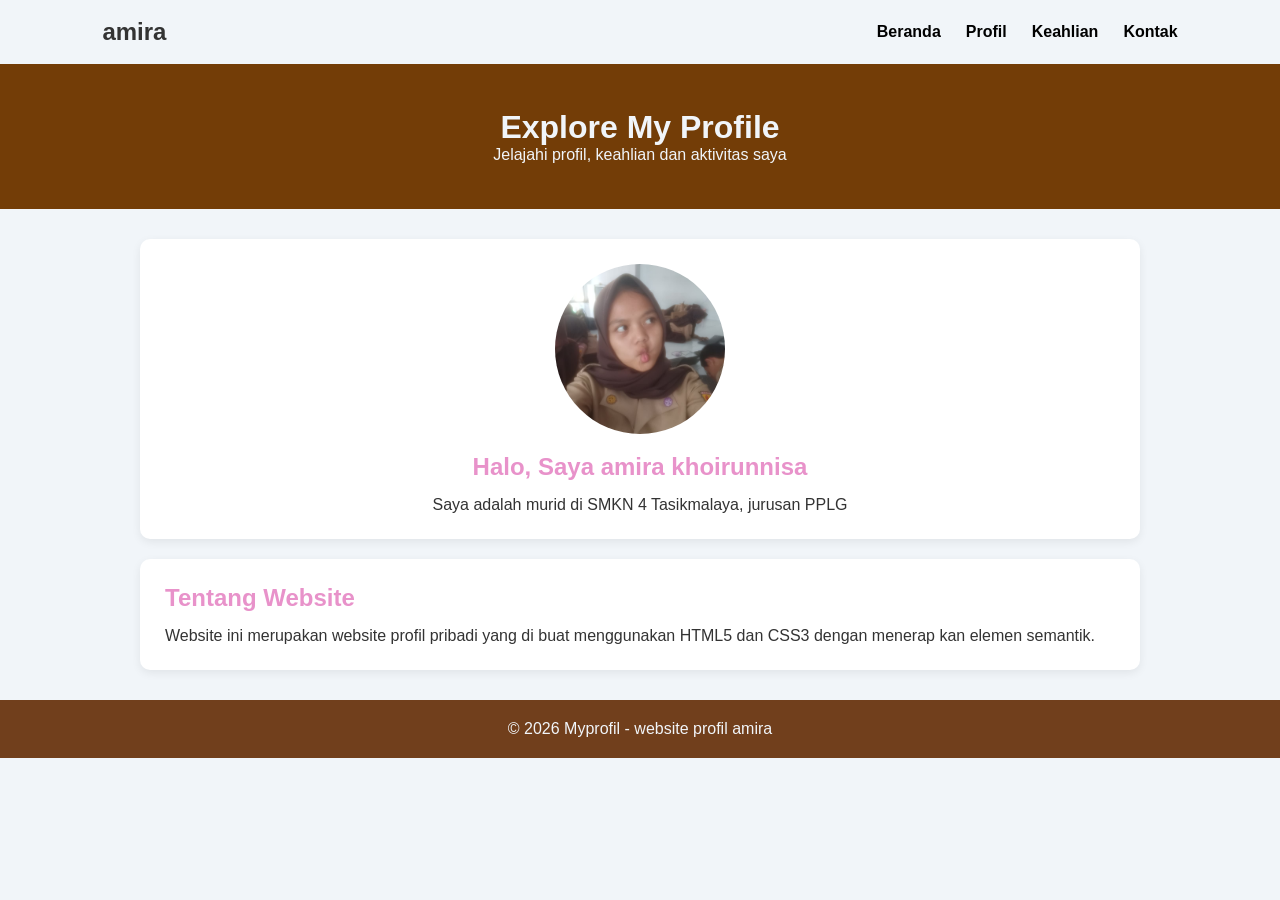
<file: index.html>
<!DOCTYPE html>
<html lang="in">
<head>
    <meta charset="UTF-8">
    <title>profil</title>
    <link rel="stylesheet" href="style.css">
</head>
<body>
    <nav>
        <h1>amira</h1>
        <ul>
            <li><a href="index.html">Beranda</a></li>
            <li><a href="profil.html">Profil</a></li>
            <li><a href="keahlian.html">Keahlian</a></li>
            <li><a href="kontak.html">Kontak</a></li>
        </ul>
    </nav>
    <header>
        <h1>Explore My Profile</h1>
        <p>Jelajahi profil, keahlian dan aktivitas saya</p>
    </header>
    <main>
        <section class="format">
            <img src="gambar/amira.jpg" alt="foto saya">
            <h2>Halo, Saya amira khoirunnisa</h2>
            <p>Saya adalah murid di SMKN 4 Tasikmalaya, 
               jurusan PPLG</p>
        </section>
        <section>
            <h2>Tentang Website</h2>
            <p>Website ini merupakan website profil pribadi yang
               di buat menggunakan HTML5 dan CSS3 dengan menerap
               kan elemen semantik.</p>
        </section>
    </main>
    <footer>
        <p>&copy; 2026 Myprofil - website profil amira</p>
    </footer>
</body>
</html>
</file>
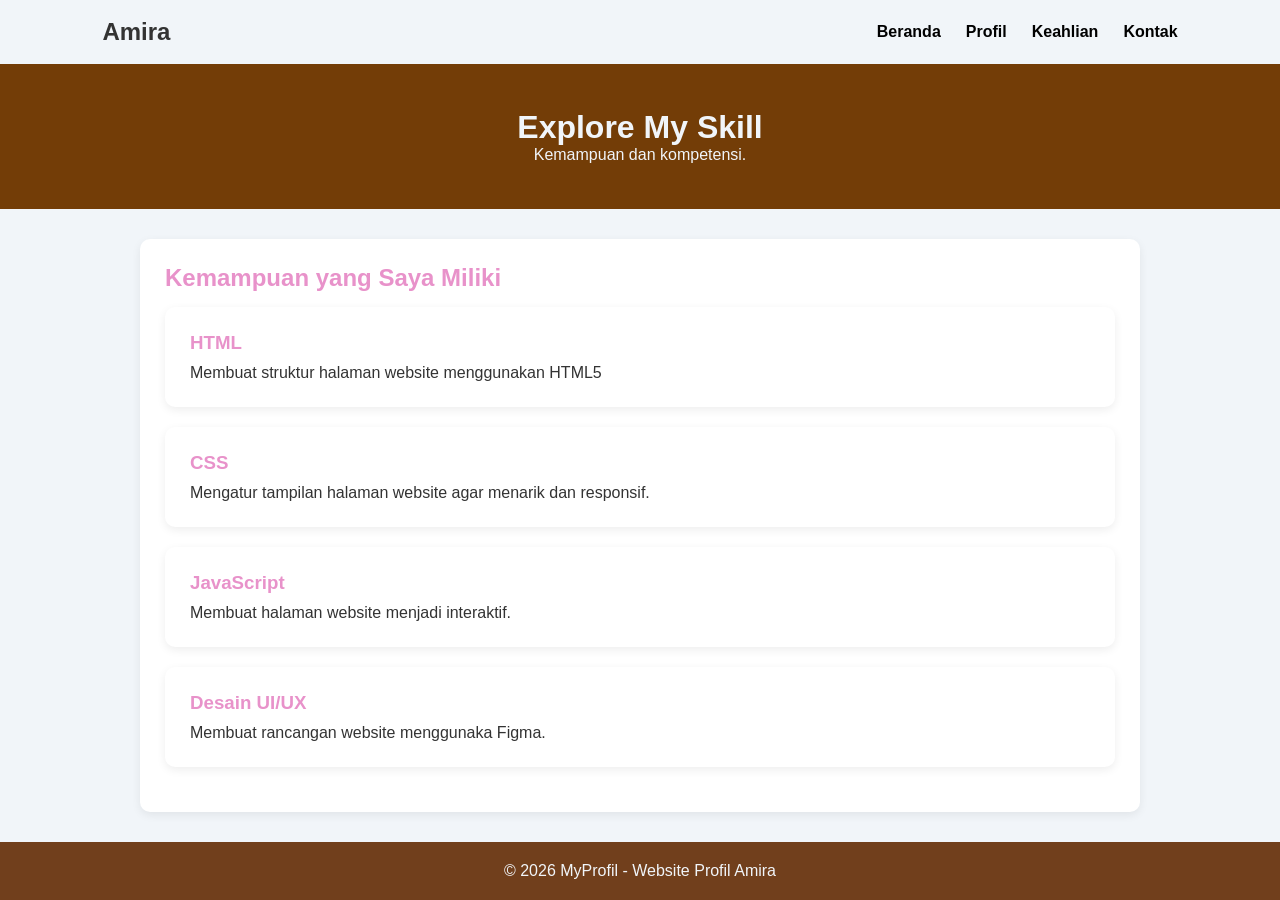
<file: keahlian.html>
<!DOCTYPE html>
<html lang="en">
<head>
    <meta charset="UTF-8">
    <meta name="viewport" content="width=device-width, initial-scale=1.0">
    <title>Keahlian</title>
    <link rel="stylesheet" href="style.css">
</head>
<body>
    <nav>
        <h1>Amira</h1>
        <ul>
            <li><a href="index.html">Beranda</a></li>
            <li><a href="profil.html">Profil</a></li>
            <li><a href="keahlian.html">Keahlian</a></li>
            <li><a href="kontak.html">Kontak</a></li>
        </ul>
    </nav>

     <header>
        <h1>Explore My Skill</h1>
        <p>Kemampuan dan kompetensi.</p>
    </header>

    <main>
        <section>
            <h2>Kemampuan yang Saya Miliki</h2>
            <article>
                <h3>HTML</h3>
                <p>Membuat struktur halaman website menggunakan HTML5</p>
            </article>

            <article>
                <h3>CSS</h3>
                <p>Mengatur tampilan halaman website agar menarik dan responsif.</p>
            </article>

            <article>
                <h3>JavaScript</h3>
                <p>Membuat halaman website menjadi interaktif.</p>
            </article>

            <article>
                <h3>Desain UI/UX</h3>
                <p>Membuat rancangan website menggunaka Figma.</p>
            </article>
        </section>
    </main>

     <footer>
        <p>&copy; 2026 MyProfil - Website Profil Amira</p>
    </footer>
</body>
</html>
</file>
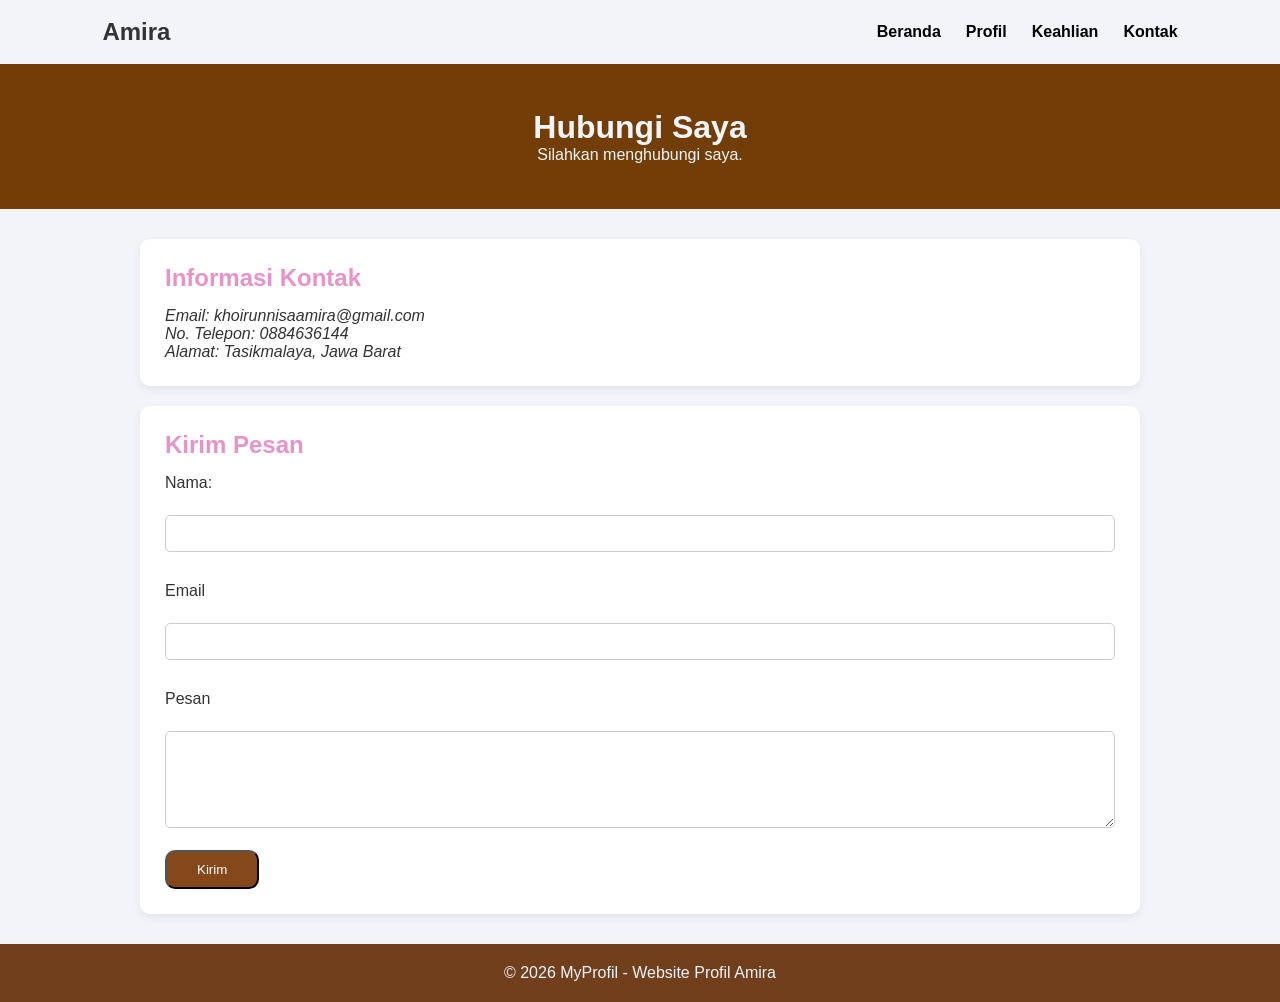
<file: kontak.html>
<!DOCTYPE html>
<html lang="en">
<head>
    <meta charset="UTF-8">
    <meta name="viewport" content="width=device-width, initial-scale=1.0">
    <title>Document</title>
    <link rel="stylesheet" href="style.css">
</head>
<body>
    <nav>
        <h1>Amira</h1>
        <ul>
            <li><a href="index.html">Beranda</a></li>
            <li><a href="profil.html">Profil</a></li>
            <li><a href="keahlian.html">Keahlian</a></li>
            <li><a href="kontak.html">Kontak</a></li>
        </ul>
    </nav>

    <header>
        <h1>Hubungi Saya</h1>
        <p>Silahkan menghubungi saya.</p>
    </header>

    <main>
        <section>
            <h2>Informasi Kontak</h2>
            <address>
                <p>Email: khoirunnisaamira@gmail.com</p>
                <p>No. Telepon: 0884636144</p>
                <p>Alamat: Tasikmalaya, Jawa Barat</p>
            </address>
        </section>

        <section>
            <h2>Kirim Pesan</h2>
            <form action="" method="post">
                <label for="nama">Nama:</label><br><input type="text" name="nama" id="nama"><br><br>
                <label for="email">Email</label><br><input type="email" name="email" id="email"><br><br>
                <label for="pesan">Pesan</label><br><textarea name="pesan" id="pesan" rows="5" required></textarea><br><br>
                <button type="submit">Kirim</button>
            </form>
        </section>
    </main>
    <footer>
        <p>&copy; 2026 MyProfil - Website Profil Amira</p>
    </footer>
</body>
</html>
</file>
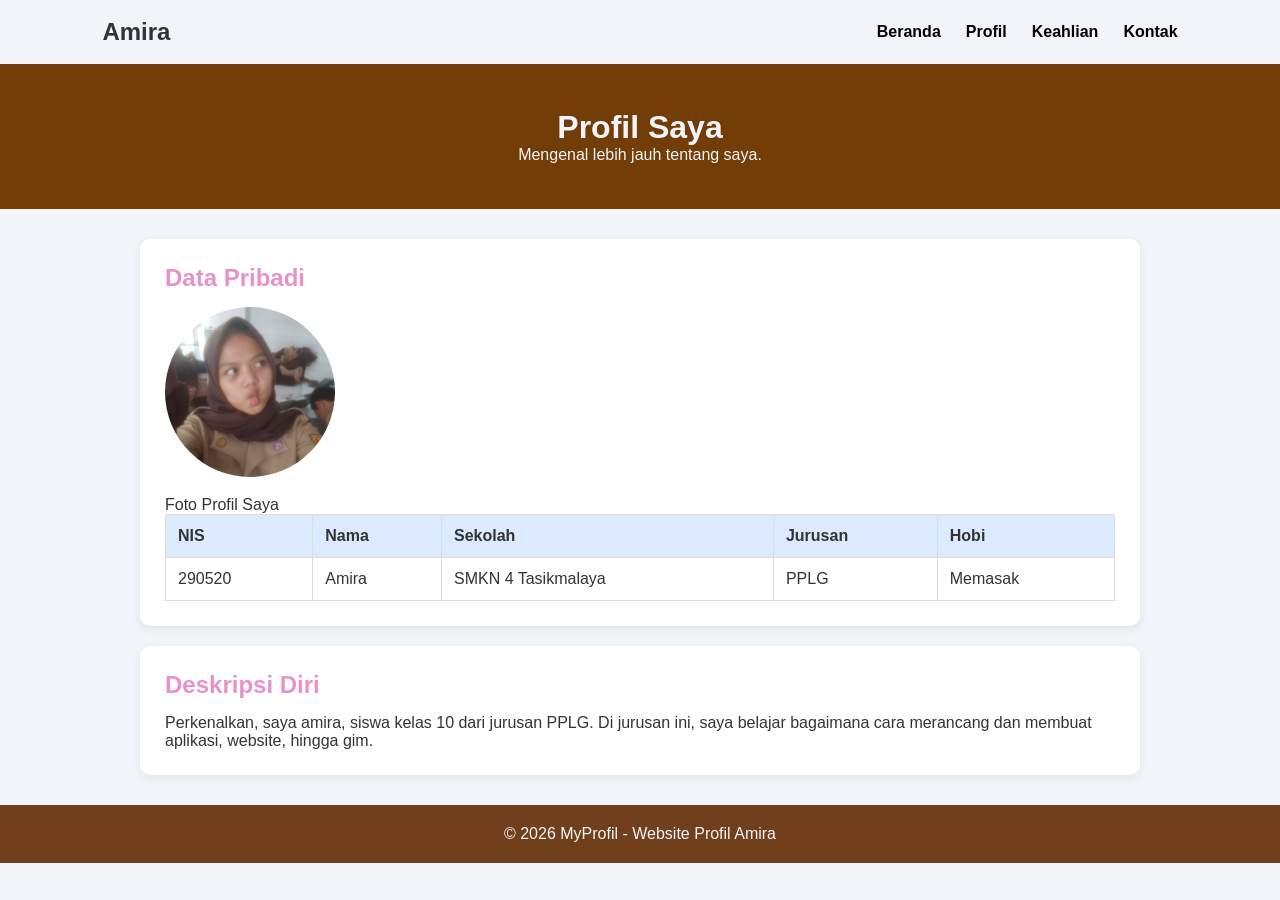
<file: profil.html>
<!DOCTYPE html>
<html lang="en">
<head>
    <meta charset="UTF-8">
    <meta name="viewport" content="width=device-width, initial-scale=1.0">
    <title>Profil</title>
    <link rel="stylesheet" href="style.css">
</head>
<body>
    <nav>
        <h1>Amira</h1>
        <ul>
            <li><a href="index.html">Beranda</a></li>
            <li><a href="profil.html">Profil</a></li>
            <li><a href="keahlian.html">Keahlian</a></li>
            <li><a href="kontak.html">Kontak</a></li>
        </ul>
    </nav>

     <header>
        <h1>Profil Saya</h1>
        <p>Mengenal lebih jauh tentang saya.</p>
    </header>

    <main>
        <article>
            <h2>Data Pribadi</h2>

            <figure>
                <img src="gambar/amira.jpg" alt="gambar saya">
                <figcaption>Foto Profil Saya</figcaption>
            </figure>

            <table>
                <tr>
                    <th>NIS</th>
                    <th>Nama</th>
                    <th>Sekolah</th>
                    <th>Jurusan</th>
                    <th>Hobi</th>
                </tr>
                <tr>
                    <td>290520</td>
                    <td>Amira</td>
                    <td>SMKN 4 Tasikmalaya</td>
                    <td>PPLG</td>
                    <td>Memasak</td>
                </tr>
            </table>
        </article>

        <section>
            <h2>Deskripsi Diri</h2>
            <p> Perkenalkan, saya amira, siswa kelas 
               10 dari jurusan PPLG. Di jurusan ini, saya belajar          
               bagaimana cara merancang dan membuat aplikasi, 
               website, hingga gim.</p>
        </section>
    </main>

     <footer>
        <p>&copy; 2026 MyProfil - Website Profil Amira</p>
    </footer>
</body>
</html>
</file>
<file: style.css>
*{
    margin: 0;
    padding: 0;
    box-sizing: border-box;
}
body{
    font-family: Arial, Helvetica, sans-serif;
    background-color: #f1f5f9;
    color: #333;
    line-height: 1. 6;
}
nav{
    background-color: #f1f5f9;
    padding: 18px 8%;
    display: flex;
    justify-content: space-between;
    align-items: center;
    position: sticky;
    top: 0;
    z-index: 100;
}
nav a{
    color: rgb(0, 0, 0);
    text-decoration: none;
    font-weight: bold;
}
nav a:hover,
nav a.aktif{
    background-color: #542917;
    border-radius: 5px;
    color: white;
}
nav ul {
    list-style: none;
    display: flex;
    gap: 25px;
}
header{
    background-color: #733d07;
    color: #f1f5f9;
    text-align: center;
    padding: 45px 20px;
}
main{
    width: 85%;
    max-width: 1000px;
    margin: 30px auto;
}
section, article{
    background: white;
    padding: 25px;
    margin-bottom: 20px;
    border-radius: 10px;
    box-shadow: 0 3px 10px #00000012;
}
h2{
    color: #e892ca;
    margin-bottom: 15px;
}
h3{
    color:#e892ca ;
    margin-bottom: 10px;
}
.format{
    text-align: center;
}
.format img, figure img{
    width: 170px;
    height: 170px;
    object-fit: cover;
    border-radius: 50%;
    margin-bottom: 15px;
}
footer{
    background-color: #713f1c;
    color: #f1f5f9;
    text-align: center;
    padding: 20px;
}
table{
    width: 100%;
    border-collapse: collapse;
}
th, td{
    padding: 12px;
    border: 1px solid #ddd;
    text-align: left;
}
th{
    background-color: #dbeafe;
}
label{
    display: block;
    margin-top: 12px;
}
input, textarea{
    width: 100%;
    padding: 10px;
    margin-top: 5px;
    border: 1px solid #ccc;
    border-radius: 5px;
    font-family: Arial;
}
button{
    background-color: #85481a;
    border-radius: 10px;
    padding: 10px 30px;
    color: white;
}
@media (max-width:600px){
    main{
        width: 95%;
    }
    nav a{
        display: flex;
    }
    header{
        padding: 25px;
    }
}
</file>
